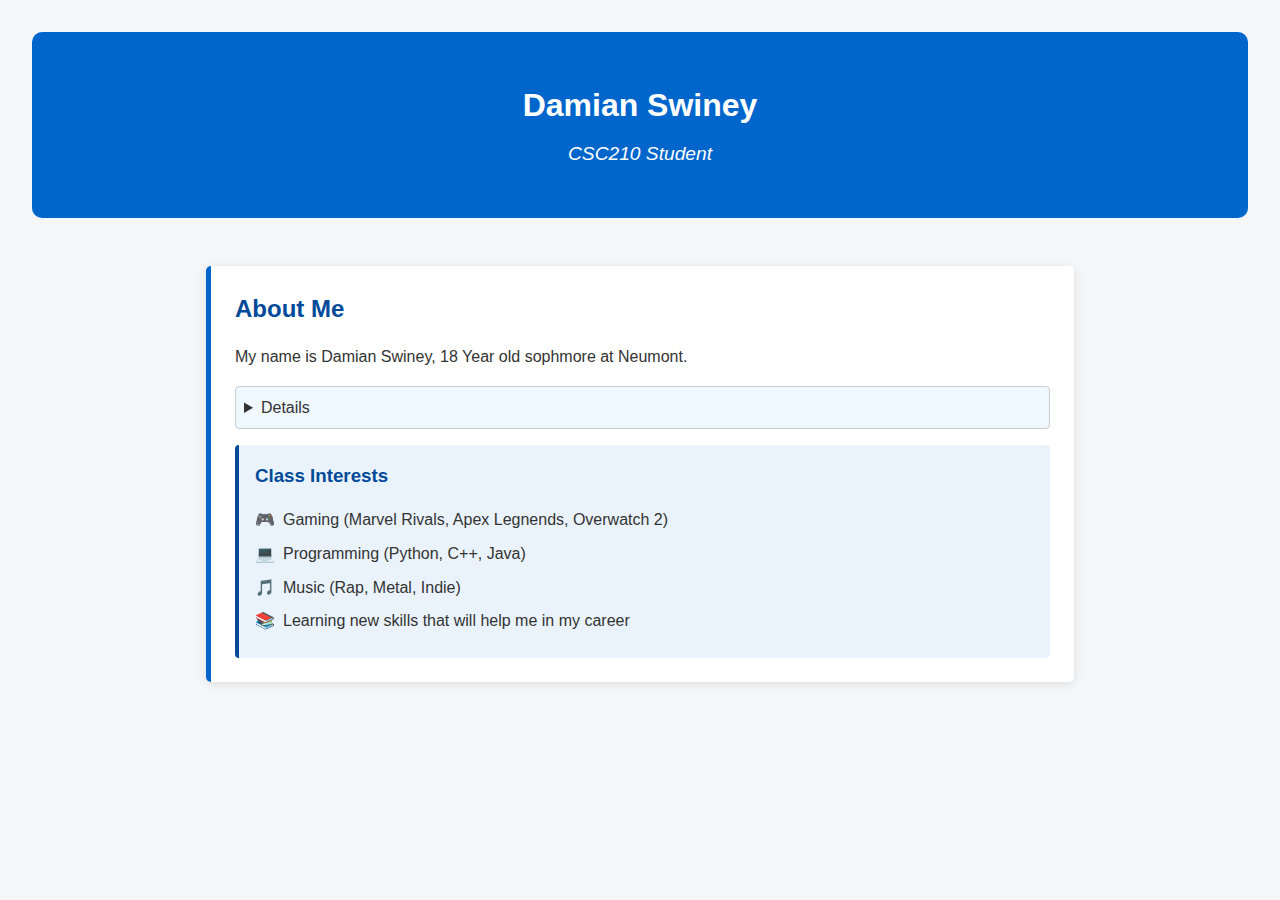
<file: index.html>
<!DOCTYPE html>
<html lang="en">
<head>
    <meta charset="UTF-8">
    <meta name="viewport" content="width=device-width, initial-scale=1.0">
    <link rel="stylesheet" href="style.css">


    <title>Neumont CSC210 - Introduction to Web Development and Presentation</title>
</head>
<body>

    <!-- HTML5 Semantic Header -->
    <header role="banner">
        <div class="container">
            <h1>Damian Swiney</h1>
            <p class="tagline">CSC210 Student</p>
        </div>
    </header>
    
	
    <!-- HTML5 Main Content -->
    <main id="main-content" role="main">
        <div class="container">
            <!-- About Section with HTML5 semantic elements -->
            <section id="about" aria-labelledby="about-heading">
                <h2 id="about-heading">About Me</h2>
                <div class="about-content">
                    <div class="about-text">
                        <p>My name is Damian Swiney, 18 Year old sophmore at Neumont.</p>
                        <details>
                            <p>
                                This is my test site for my CSC210 github assignment.
                            </p>
                        </details>
                    </div>
                    
                    <aside class="interests" aria-labelledby="interests-heading">
                        <h3 id="interests-heading">Class Interests</h3>
                        <ul>
                            <li>
                                <span role="img" aria-label="Gaming">🎮</span>
                                Gaming (Marvel Rivals, Apex Legnends, Overwatch 2)
                            </li>
                            <li>
                                <span role="img" aria-label="Programming">💻</span>
                                Programming (Python, C++, Java)
                            </li>
                            <li>
                                <span role="img" aria-label="Music">🎵</span>
                                Music (Rap, Metal, Indie)
                            </li>
                            <li>
                                <span role="img" aria-label="Learning">📚</span>
                                Learning new skills that will help me in my career
                            </li>
                        </ul>
                    </aside>
                </div>
            </section>
</file>
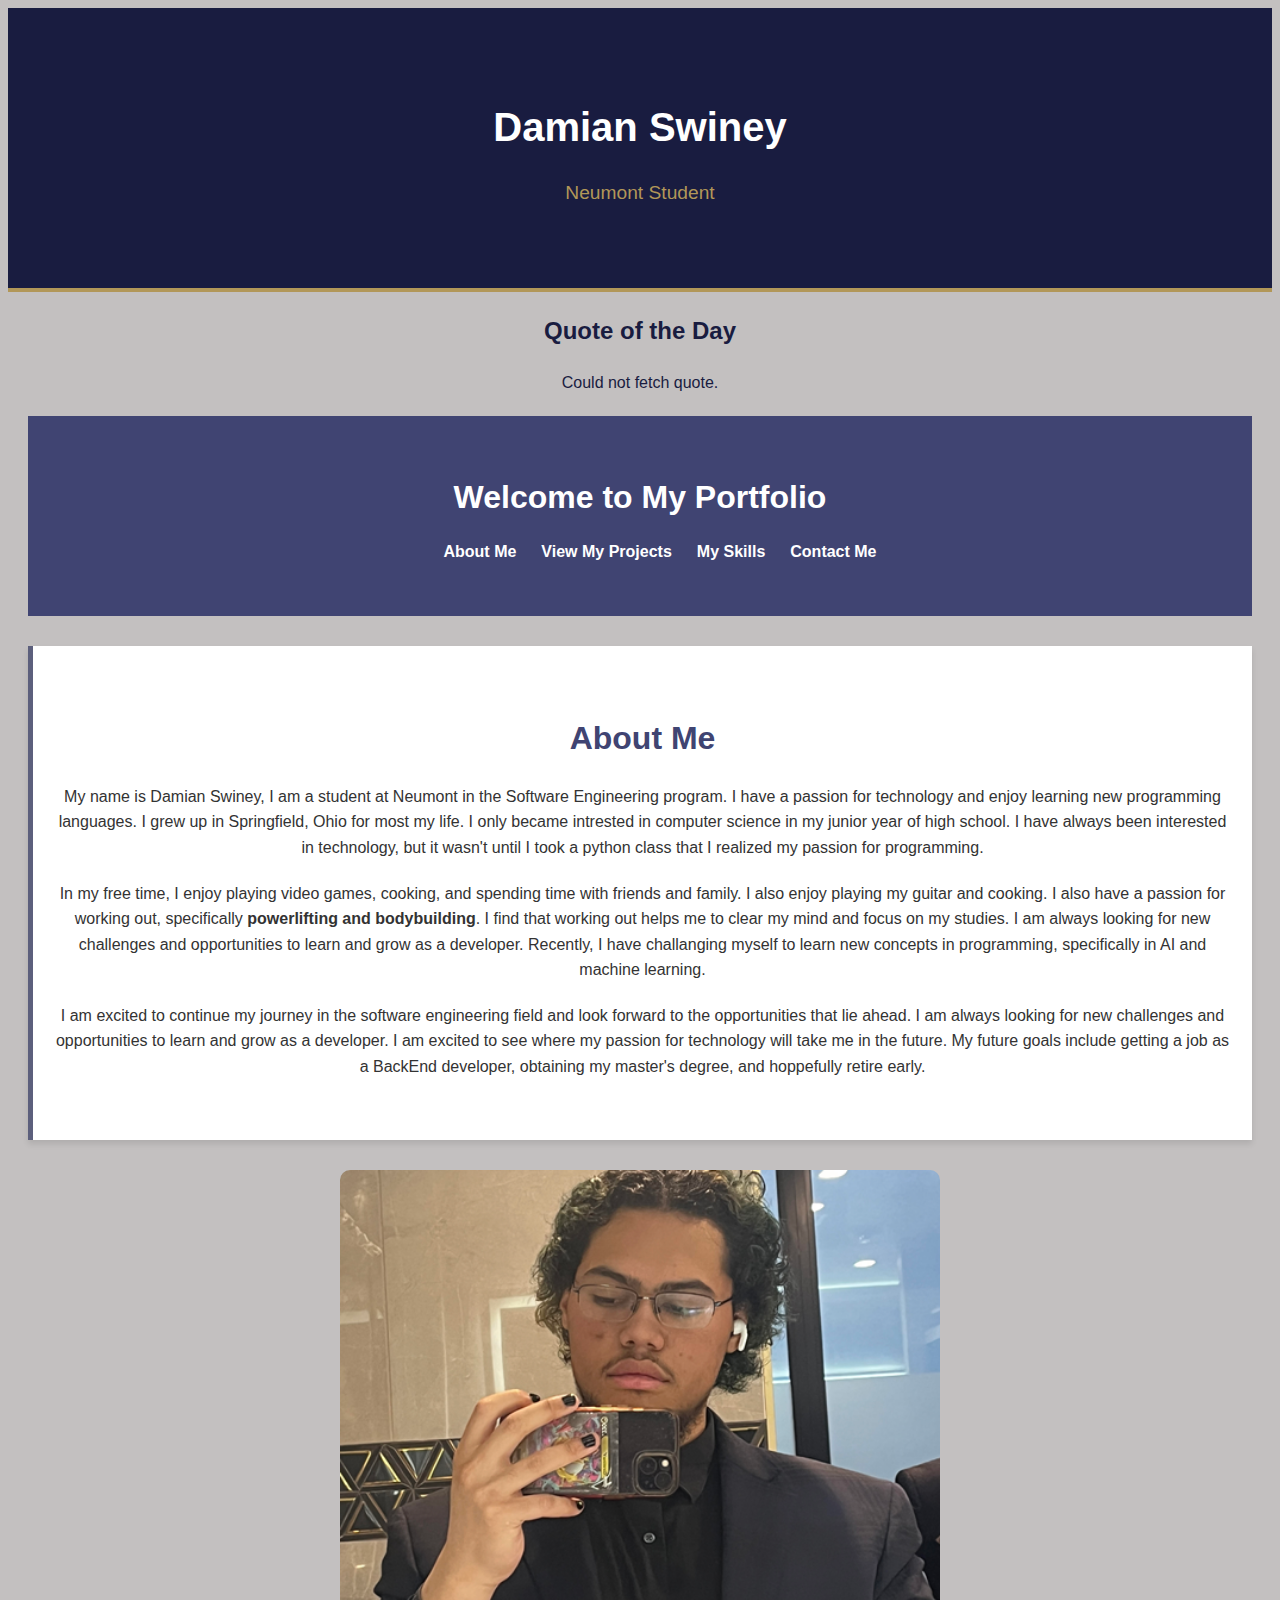
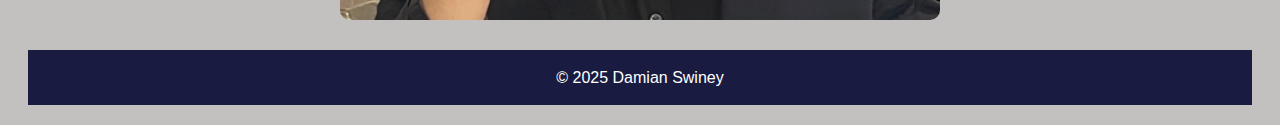
<file: Final/index.html>
<!DOCTYPE html>
<html lang="en">
<head>
  <meta charset="UTF-8" />
  <meta name="viewport" content="width=device-width, initial-scale=1.0" />
  <title>About Me Page</title>
  <link rel="stylesheet" href="css/index.css" />
</head>
<body>
    <header role="banner">
        <div class="container">
            <h1>Damian Swiney</h1>
            <p class="tagline">Neumont Student</p>
        </div>
    </header>
    <section id="quote-box">
        <quote>
            <h2>Quote of the Day</h2>
            <p id="quote"></p>
            <p id="author"></p>
        </quote>

<nav role="navigation" aria-label="Main Navigation">
        <div class="container">
            <h1>Welcome to My Portfolio</h1>
            <ul>
                <li><a href="index.html">About Me</a>
                <li><a href="projects.html">View My Projects</a>
                <li><a href="skills.html">My Skills</a>
                <li><a href="contact.html">Contact Me</a></li>
            </ul>
        </div>
    </nav>
    </div>
    
    <section class="about-me">
        <h2>About Me</h2>
        <p>
            My name is Damian Swiney, I am a student at Neumont in the Software Engineering program. I have a passion for technology and enjoy learning new programming languages. 
            I grew up in Springfield, Ohio for most my life. I only became intrested in computer science in my junior year of high school.
            I have always been interested in technology, but it wasn't until I took a python class that I realized my passion for programming.

        </p>

        <p>
            In my free time, I enjoy playing video games, cooking, and spending time with friends and family. I also enjoy playing my guitar and cooking. 
            I also have a passion for working out, specifically <strong> powerlifting and bodybuilding</strong>. I find that working out helps me to clear my mind and focus on my studies.
            I am always looking for new challenges and opportunities to learn and grow as a developer. Recently, I have challanging myself to learn new concepts in programming, specifically in AI and machine learning.

        </p>

        <p>
            I am excited to continue my journey in the software engineering field and look forward to the opportunities that lie ahead. 
            I am always looking for new challenges and opportunities to learn and grow as a developer. I am excited to see where my passion for technology will take me in the future.
            My future goals include getting a job as a BackEnd developer, obtaining my master's degree, and hoppefully retire early.
        </p>
    </section>

    <div id="slideshow">
    <img id="slideshow-image" src="imgs/image1.png" alt="Slideshow Image">
</div>

    
        

<footer>
    <section class="footer-content">
        <p>&copy; 2025 Damian Swiney</p>
    </section>
</footer>
<script src="js/script.js"></script>
</body>
</html>
</file>
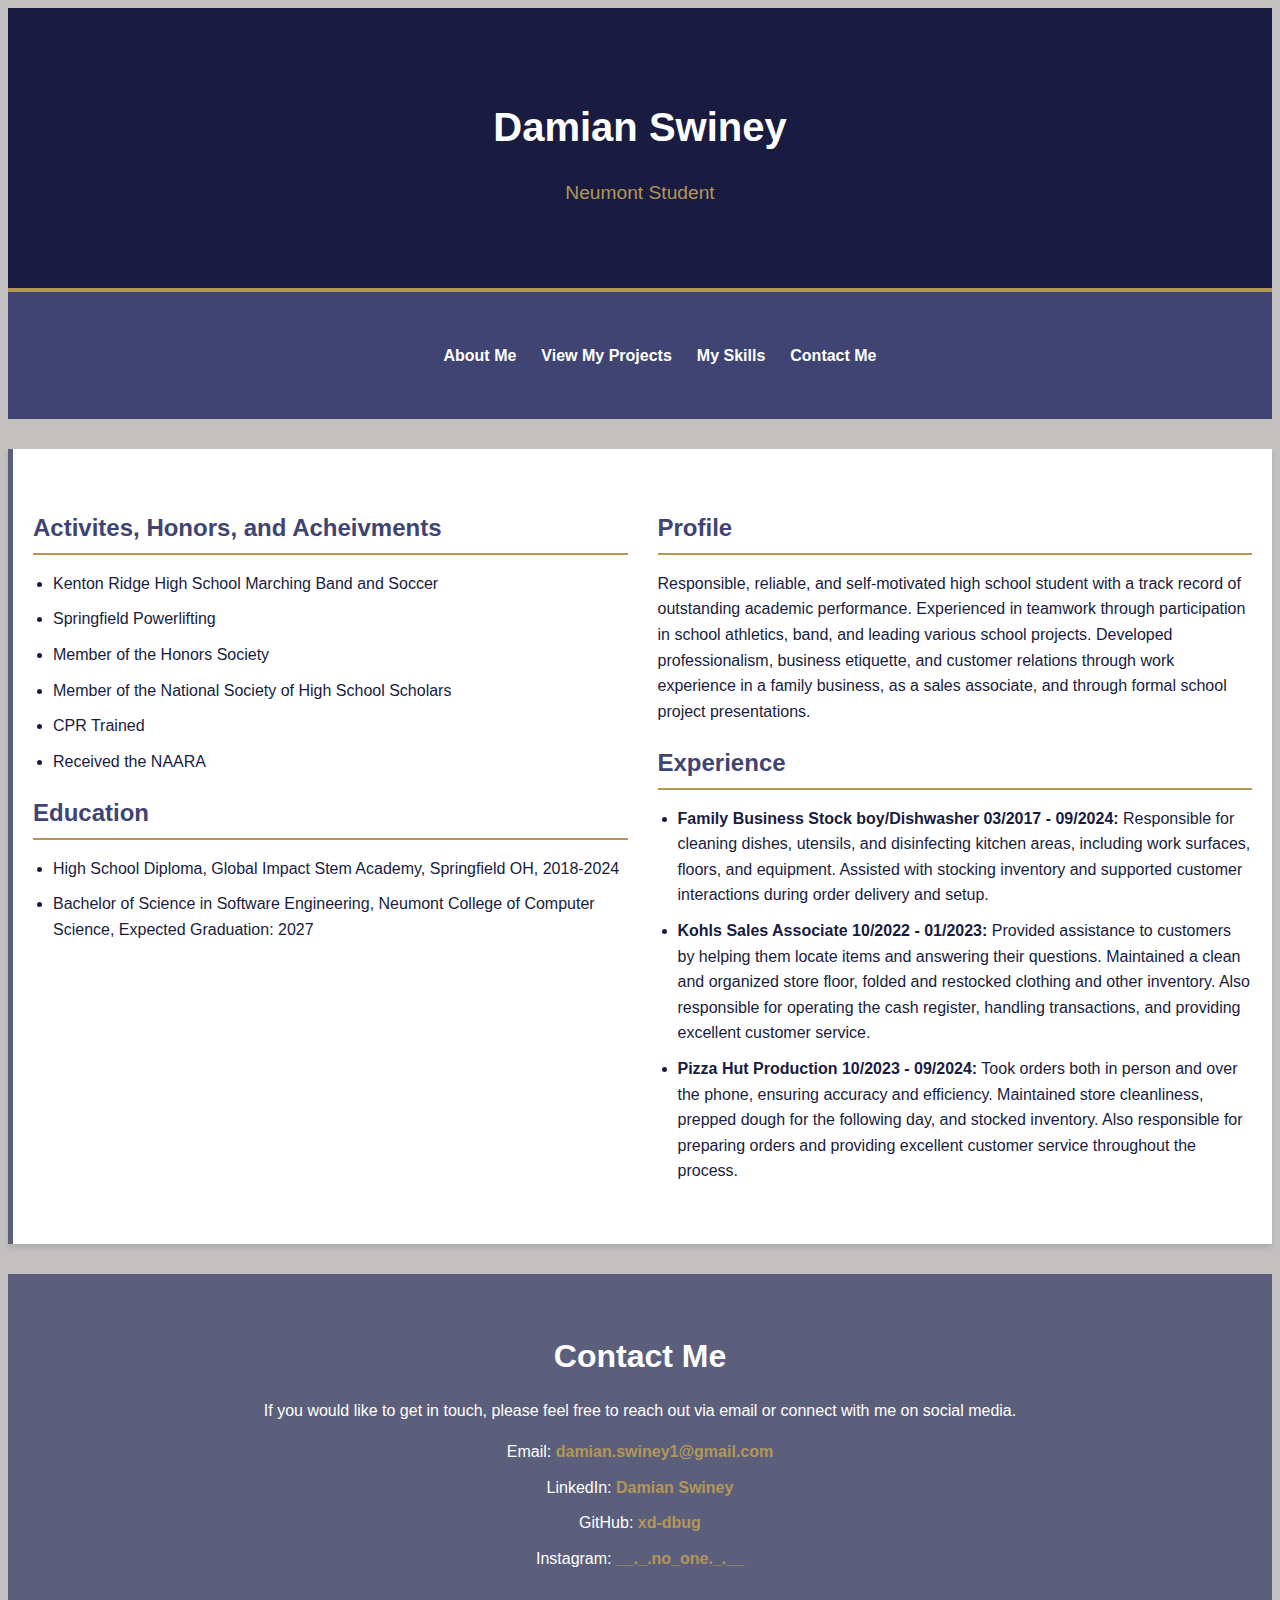
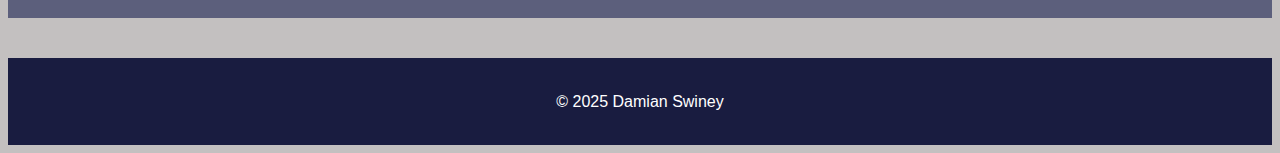
<file: Final/contact.html>
<!DOCTYPE html>
<html lang="en">
<head>
    <meta charset="UTF-8">
    <meta name="viewport" content="width=device-width, initial-scale=1.0">
    <title>Contact Me - Damian Swiney</title>
    <link rel="stylesheet" href="css/contact.css">
</head>
<body>
    <header role="banner">
        <div class="container">
            <h1>Damian Swiney</h1>
            <p class="tagline">Neumont Student</p>
        </div>
    </header>

    <nav role="navigation" aria-label="Main Navigation">
        <div class="container">
            <ul>
                <li><a href="index.html">About Me</a></li>
                <li><a href="projects.html">View My Projects</a></li>
                <li><a href="skills.html">My Skills</a></li>
                <li><a href="contact.html">Contact Me</a></li>
            </ul>
        </div>
    </nav>

    <section class="resume">
        <div class="row">
            <div class="left-column">
                <h2>Activites, Honors, and Acheivments</h2>
                <ul>
                    <li>Kenton Ridge High School Marching Band and Soccer </li> 
                    <li>Springfield Powerlifting </li>
                    <li>Member of the Honors Society</li>
                    <li>Member of the National Society of High School Scholars</li> 
                    <li>CPR Trained</li> 
                    <li>Received the NAARA</li>
                </ul>

                <h2>Education</h2>
                <ul>
                    <li>High School Diploma, Global Impact Stem Academy, Springfield OH, 2018-2024</li>
                    <li>Bachelor of Science in Software Engineering, Neumont College of Computer Science, Expected Graduation: 2027</li>
            </div>
            <div class="right-column">
                <h2>Profile</h2>
                <p>Responsible, reliable, and self-motivated high school student with a track record of outstanding academic performance. Experienced in teamwork through participation in school athletics, band, and leading various school projects. Developed professionalism, business etiquette, and customer relations through work experience in a family business, as a sales associate, and through formal school project presentations.</p>
                <h2>Experience</h2>
                <ul>
                    <li><strong>Family Business Stock boy/Dishwasher 03/2017 - 09/2024:</strong> Responsible for cleaning dishes, utensils, and disinfecting kitchen areas, including work surfaces, floors, and equipment. Assisted with stocking inventory and supported customer interactions during order delivery and setup.</li>
                    <li><strong>Kohls Sales Associate 10/2022 - 01/2023:</strong> Provided assistance to customers by helping them locate items and answering their questions. Maintained a clean and organized store floor, folded and restocked clothing and other inventory. Also responsible for operating the cash register, handling transactions, and providing excellent customer service.</li>
                    <li><strong>Pizza Hut Production 10/2023 - 09/2024:</strong> Took orders both in person and over the phone, ensuring accuracy and efficiency. Maintained store cleanliness, prepped dough for the following day, and stocked inventory. Also responsible for preparing orders and providing excellent customer service throughout the process.</li>
                </ul>
            </div> 
        </div>
    </section>

    <section class="contact-me">
        <h2>Contact Me</h2>
        <p>If you would like to get in touch, please feel free to reach out via email or connect with me on social media.</p>
        <ul>
            <li>Email: <a href="mailto:damian.swiney1@gmail.com"> damian.swiney1@gmail.com</a>
            <li>LinkedIn: <a href="https://www.linkedin.com/in/damian-swiney-4251b0292/">Damian Swiney</a></li>
            <li>GitHub: <a href="https://github.com/xd-dbug">xd-dbug</a>
            <li>Instagram: <a href="https://www.instagram.com/__._.no_one._.__/?next=%2F&hl=en">__._.no_one._.__</a></li>

            </ul>
    </section>
    <footer>
    <section class="footer-content">
        <p>&copy; 2025 Damian Swiney</p>
    </section>
</footer>
</body>
</html>
</file>
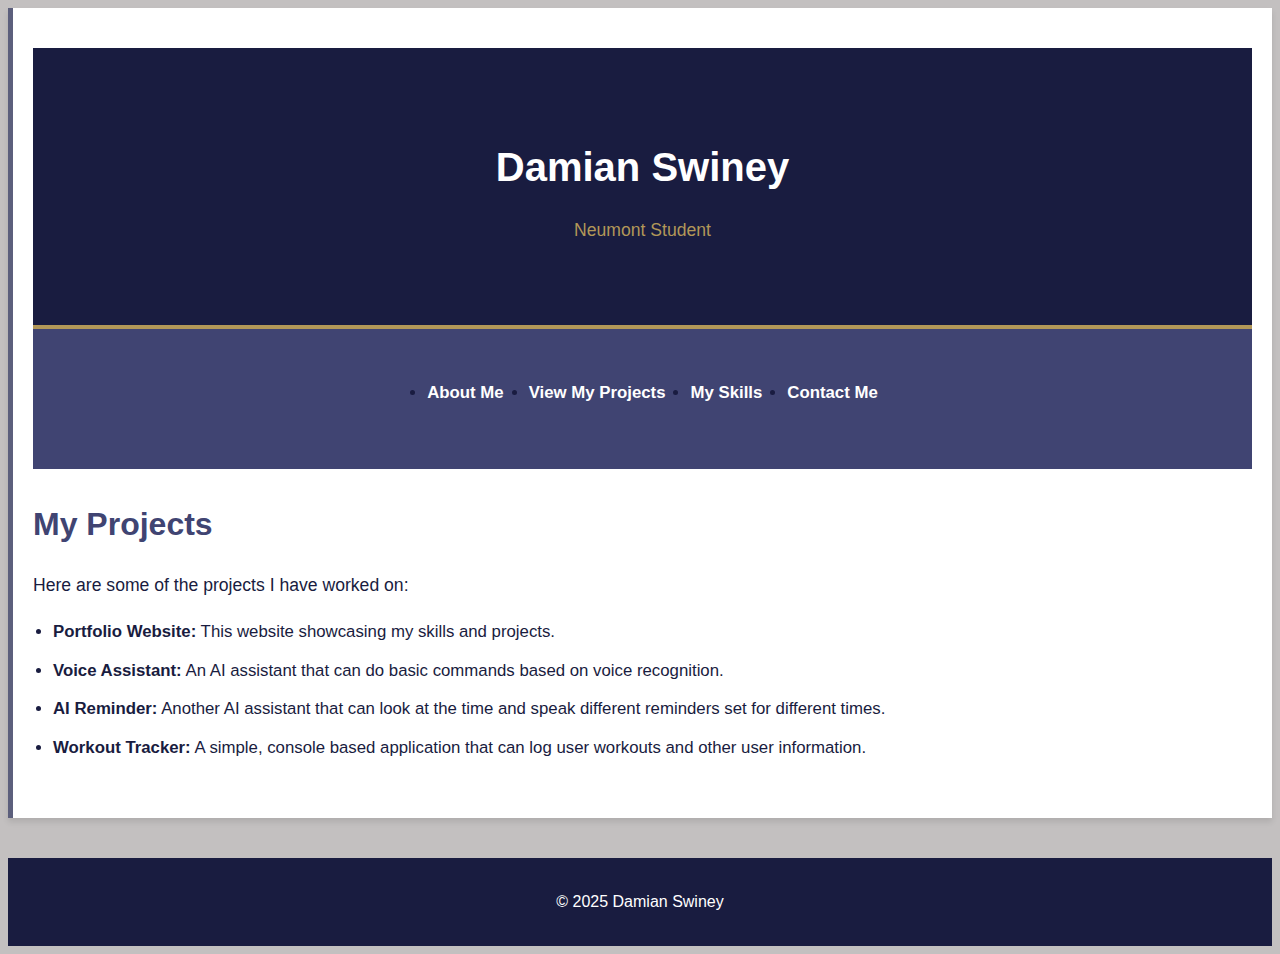
<file: Final/projects.html>
<!DOCTYPE html>
<html lang="en">
<head>
    <meta charset="UTF-8">
    <meta name="viewport" content="width=device-width, initial-scale=1.0">
    <title>My Projects</title>
    <link rel="stylesheet" href="/Final/css/projects.css">
</head>
<body>
    <section class="projects">
        <header role="banner">
            <div class="container">
                <h1>Damian Swiney</h1>
                <p class="tagline">Neumont Student</p>
            </div>
        </header>

        <nav role="navigation" aria-label="Main Navigation">
            <div class="container">
                <ul>
                    <li><a href="index.html">About Me</a></li>
                    <li><a href="projects.html">View My Projects</a></li>
                    <li><a href="skills.html">My Skills</a></li>
                    <li><a href="contact.html">Contact Me</a></li>
                </ul>
            </div>
        </nav>

        <h2>My Projects</h2>
        <p>Here are some of the projects I have worked on:</p>
        <ul>
            <li><strong>Portfolio Website:</strong> This website showcasing my skills and projects.</li>
            <li><strong>Voice Assistant:</strong> An AI assistant that can do basic commands based on voice recognition.</li>
            <li><strong>AI Reminder:</strong> Another AI assistant that can look at the time and speak different reminders set for different times.</li>
            <li><strong>Workout Tracker:</strong> A simple, console based application that can log user workouts and other user information.</li>
        </ul>
        </section>
        <footer>
    <section class="footer-content">
        <p>&copy; 2025 Damian Swiney</p>
    </section>
</footer>
</body>
</html>
</file>
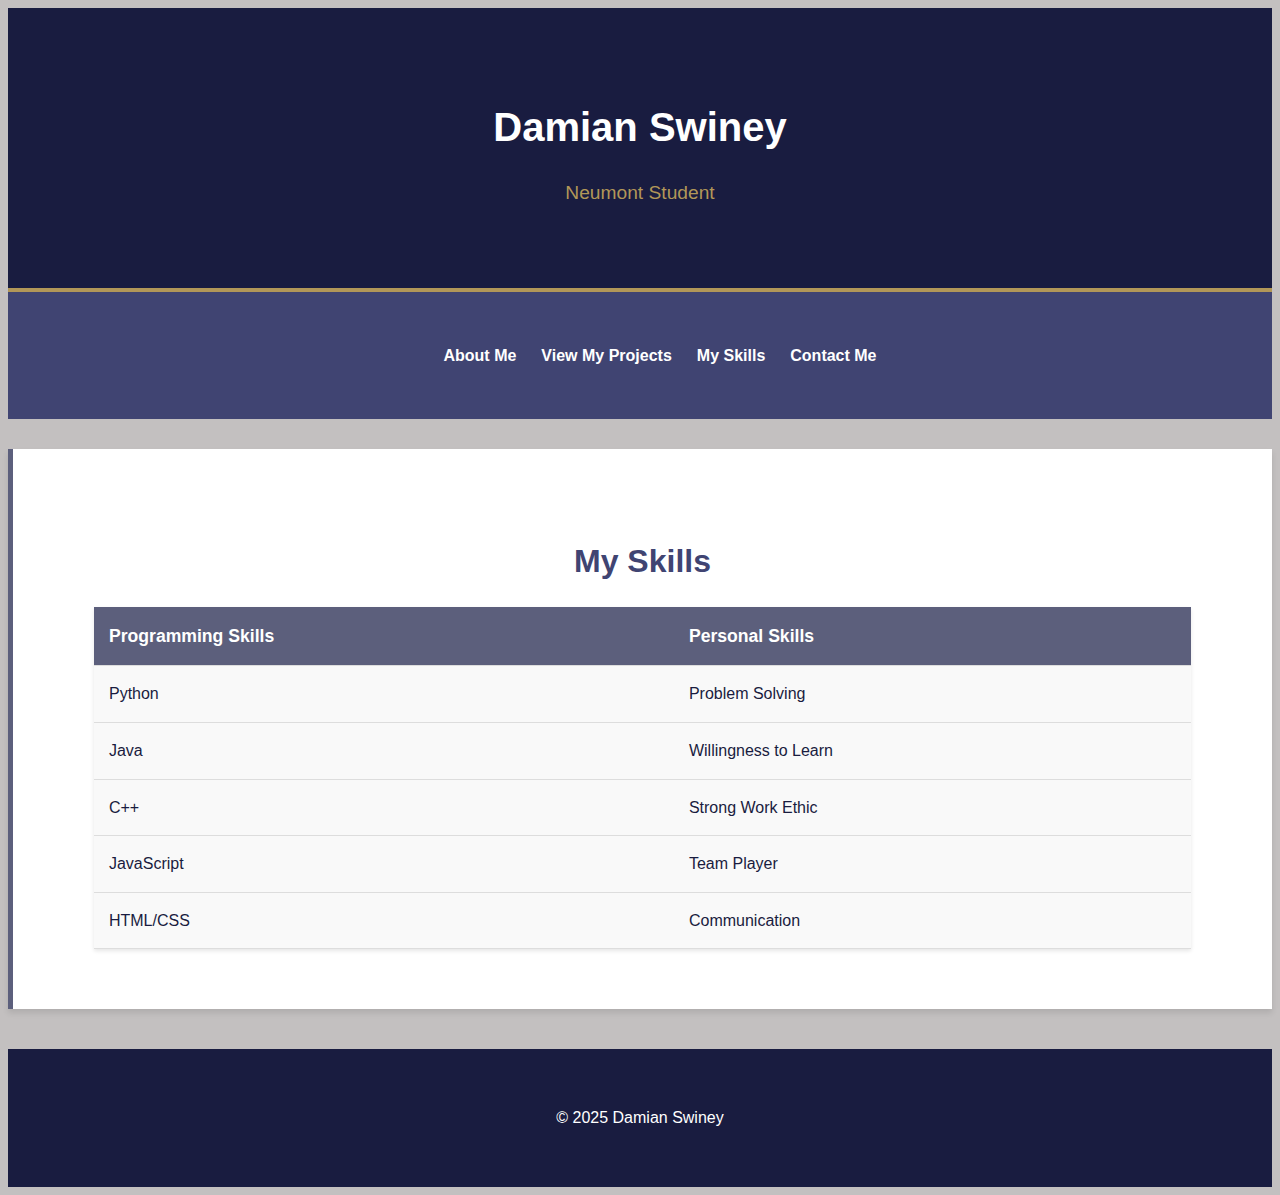
<file: Final/skills.html>
<!DOCTYPE html>
<html lang="en">
<head>
  <meta charset="UTF-8" />
  <meta name="viewport" content="width=device-width, initial-scale=1.0" />
  <title>My Skills</title>
  <link rel="stylesheet" href="/Final/css/skills.css" />
</head>
<body>
  <header role="banner">
    <div class="container">
      <h1>Damian Swiney</h1>
      <p class="tagline">Neumont Student</p>
    </div>
  </header>

  <nav role="navigation" aria-label="Main Navigation">
    <div class="container">
      <ul>
        <li><a href="index.html">About Me</a></li>
        <li><a href="projects.html">View My Projects</a></li>
        <li><a href="skills.html">My Skills</a></li>
        <li><a href="contact.html">Contact Me</a></li>
      </ul>
    </div>
  </nav>

  <section id="skills">
    <div class="container">
      <h2>My Skills</h2>
      <table id="skills-table">
        <thead>
          <tr>
            <th>Programming Skills</th>
            <th>Personal Skills</th>
          </tr>
        </thead>
        <tbody>
          <tr>
            <td>Python</td>
            <td>Problem Solving</td>
        </tr>
          <tr>
            <td>Java</td>
            <td>Willingness to Learn</td>
        </tr>
          <tr>
            <td>C++</td>
            <td>Strong Work Ethic</td>
        </tr>
          <tr>
            <td>JavaScript</td>
            <td>Team Player</td>
        </tr>
          <tr>
            <td>HTML/CSS</td>
            <td>Communication</td>
        </tr>
        </tbody>
      </table>
    </div>
  </section>

  <footer>
    <div class="container footer-content">
      <p>&copy; 2025 Damian Swiney</p>
    </div>
  </footer>
</body>
</html>
</file>
<file: Final/css/index.css>
body {
  font-family: 'Segoe UI', Tahoma, Geneva, Verdana, sans-serif;
  background-color: #c3c0c0;
  color: #191c40;
  line-height: 1.6;
}

.container {
  width: 90%;
  max-width: 1100px;
  margin: 0 auto;
  padding: 20px;
}

header {
  background-color: #191c40;
  color: #ffffff;
  padding: 40px 0;
  text-align: center;
  border-bottom: 4px solid #b29758;
}

header h1 {
  font-size: 2.5em;
  margin-bottom: 10px;
}

.tagline {
  font-size: 1.2em;
  color: #b29758;
}

nav {
  background-color: #404472;
  padding: 15px 0;
  margin-top: 20px;
}

nav h1 {
  color: #ffffff;
  text-align: center;
  margin-bottom: 10px;
}

nav ul {
  display: flex;
  justify-content: center;
  gap: 25px;
  list-style: none;
}

nav a {
  color: #ffffff;
  text-decoration: none;
  font-weight: bold;
  transition: color 0.3s;
}

nav a:hover {
  color: #b29758;
}

.about-me {
  background-color: #ffffff;
  padding: 40px 20px;
  margin: 30px 0;
  border-left: 5px solid #5c5f7c;
  box-shadow: 0 4px 6px rgba(0,0,0,0.1);
}

.about-me h2 {
  color: #404472;
  font-size: 2em;
  margin-bottom: 20px;
}

.about-me p {
  margin-bottom: 20px;
  color: #333;
}

#slideshow img {
    width: 100%;
    max-width: 600px;
    height: auto;
    display: block;
    margin: 20px auto;
    border-radius: 10px;
}

#quote-box {
    text-align: center;
    margin: 20px;
    font-family: sans-serif;
}

footer {
  background-color: #191c40;
  color: #ffffff;
  text-align: center;
  padding: 15px 0;
  margin-top: 30px;
}

.footer-content p {
  margin: 0;
}
</file>
<file: Final/css/contact.css>
body {
  font-family: 'Segoe UI', Tahoma, Geneva, Verdana, sans-serif;
  background-color: #c3c0c0;
  color: #191c40;
  line-height: 1.6;
}

.container {
  width: 90%;
  max-width: 1100px;
  margin: 0 auto;
  padding: 20px;
}

/* Header */
header {
  background-color: #191c40;
  color: #ffffff;
  padding: 40px 0;
  text-align: center;
  border-bottom: 4px solid #b29758;
}

header h1 {
  font-size: 2.5em;
  margin-bottom: 10px;
}

.tagline {
  font-size: 1.2em;
  color: #b29758;
}

nav {
  background-color: #404472;
  padding: 15px 0;
  margin-bottom: 30px;
}

nav ul {
  display: flex;
  justify-content: center;
  list-style: none;
  gap: 25px;
}

nav a {
  color: #ffffff;
  text-decoration: none;
  font-weight: bold;
  transition: color 0.3s;
}

nav a:hover {
  color: #b29758;
}

.resume {
  background-color: #ffffff;
  padding: 40px 20px;
  margin-bottom: 30px;
  border-left: 5px solid #5c5f7c;
  box-shadow: 0 4px 6px rgba(0,0,0,0.1);
}

.resume .row {
  display: flex;
  flex-wrap: wrap;
  gap: 30px;
}

.left-column,
.right-column {
  flex: 1;
  min-width: 280px;
}

.resume h2 {
  color: #404472;
  margin-bottom: 15px;
  border-bottom: 2px solid #b29758;
  padding-bottom: 5px;
}

.resume ul {
  list-style-type: disc;
  padding-left: 20px;
  margin-bottom: 20px;
}

.resume li {
  margin-bottom: 10px;
}

.contact-me {
  background-color: #5c5f7c;
  color: #ffffff;
  padding: 30px 20px;
  text-align: center;
}

.contact-me h2 {
  font-size: 2em;
  color: #ffffff;
  margin-bottom: 10px;
}

.contact-me a {
  color: #b29758;
  text-decoration: none;
  font-weight: bold;
  transition: color 0.3s;
}

.contact-me a:hover {
  color: #ffffff;
}

.contact-me ul {
  list-style: none;
  padding: 0;
  margin-top: 15px;
}

.contact-me li {
  margin-bottom: 10px;
}
footer {
  background-color: #191c40;
  color: #ffffff;
  text-align: center;
  padding: 15px 0;
  margin-top: 40px;
}
</file>
<file: Final/css/projects.css>
body {
  font-family: 'Segoe UI', Tahoma, Geneva, Verdana, sans-serif;
  background-color: #c3c0c0;
  color: #191c40;
  line-height: 1.6;
}

.container {
  width: 90%;
  max-width: 1100px;
  margin: 0 auto;
  padding: 20px;
}

header {
  background-color: #191c40;
  color: #ffffff;
  padding: 40px 0;
  text-align: center;
  border-bottom: 4px solid #b29758;
}

header h1 {
  font-size: 2.5em;
  margin-bottom: 10px;
}

.tagline {
  font-size: 1.2em;
  color: #b29758;
}

nav {
  background-color: #404472;
  padding: 15px 0;
  margin-bottom: 30px;
}

nav ul {
  display: flex;
  justify-content: center;
  gap: 25px;
  list-style: none;
}

nav a {
  color: #ffffff;
  text-decoration: none;
  font-weight: bold;
  transition: color 0.3s;
}

nav a:hover {
  color: #b29758;
}

.projects {
  background-color: #ffffff;
  padding: 40px 20px;
  border-left: 5px solid #5c5f7c;
  box-shadow: 0 4px 6px rgba(0,0,0,0.1);
}

.projects h2 {
  color: #404472;
  font-size: 2em;
  margin-bottom: 20px;
}

.projects p {
  margin-bottom: 20px;
  font-size: 1.1em;
}

.projects ul {
  list-style: disc;
  padding-left: 20px;
}

.projects li {
  margin-bottom: 12px;
  font-size: 1.05em;
}

footer {
  background-color: #191c40;
  color: #ffffff;
  text-align: center;
  padding: 15px 0;
  margin-top: 40px;
}
</file>
<file: Final/css/skills.css>
body {
  font-family: 'Segoe UI', Tahoma, Geneva, Verdana, sans-serif;
  background-color: #c3c0c0;
  color: #191c40;
  line-height: 1.6;
}

.container {
  width: 90%;
  max-width: 1100px;
  margin: 0 auto;
  padding: 20px;
}

header {
  background-color: #191c40;
  color: #ffffff;
  padding: 40px 0;
  text-align: center;
  border-bottom: 4px solid #b29758;
}

header h1 {
  font-size: 2.5em;
  margin-bottom: 10px;
}

.tagline {
  font-size: 1.2em;
  color: #b29758;
}

nav {
  background-color: #404472;
  padding: 15px 0;
  margin-bottom: 30px;
}

nav ul {
  display: flex;
  justify-content: center;
  gap: 25px;
  list-style: none;
}

nav a {
  color: #ffffff;
  text-decoration: none;
  font-weight: bold;
  transition: color 0.3s;
}

nav a:hover {
  color: #b29758;
}

#skills {
  background-color: #ffffff;
  padding: 40px 20px;
  border-left: 5px solid #5c5f7c;
  box-shadow: 0 4px 6px rgba(0,0,0,0.1);
}

#skills h2 {
  color: #404472;
  font-size: 2em;
  margin-bottom: 20px;
  text-align: center;
}

#skills-table {
  width: 100%;
  border-collapse: collapse;
  background-color: #f9f9f9;
  box-shadow: 0 2px 4px rgba(0,0,0,0.1);
}

#skills-table th,
#skills-table td {
  padding: 15px;
  text-align: left;
  border-bottom: 1px solid #ddd;
}

#skills-table th {
  background-color: #5c5f7c;
  color: #ffffff;
  font-size: 1.1em;
}

#skills-table tr:hover {
  background-color: #e0e0e0;
}

footer {
  background-color: #191c40;
  color: #ffffff;
  text-align: center;
  padding: 20px 0;
  margin-top: 40px;
}
</file>
<file: style.css>
/* ========== Reset & Base ========== */
* {
    margin: 0;
    padding: 0;
    box-sizing: border-box;
}

html {
    scroll-behavior: smooth;
}

body {
    font-family: 'Segoe UI', sans-serif;
    background-color: #f4f6f8;
    color: #333;
    line-height: 1.6;
    padding: 2rem;
    transition: background-color 0.3s ease, color 0.3s ease;
}

/* ========== Dark Theme ========== */
body.dark-theme {
    background-color: #1a1a1a;
    color: #e0e0e0;
}

body.dark-theme header {
    background-color: #2d2d2d;
}

body.dark-theme #about,
body.dark-theme .media-section,
body.dark-theme #contact {
    background-color: #2d2d2d;
    color: #e0e0e0;
}

body.dark-theme aside.interests {
    background-color: #3a3a3a;
}

body.dark-theme nav a {
    color: #66b3ff;
}

body.dark-theme nav a:hover {
    color: #99ccff;
    background-color: rgba(102, 179, 255, 0.2);
}

body.dark-theme .audio-controls input[type="file"] {
    background-color: #3a3a3a;
    color: #e0e0e0;
    border-color: #555;
}

body.dark-theme .audio-controls button {
    background-color: #66b3ff;
}

body.dark-theme .audio-controls button:hover {
    background-color: #4d9fe6;
}

body.dark-theme .audio-controls button:disabled {
    background-color: #555;
    color: #999;
}

body.dark-theme .progress-bar {
    background-color: #3a3a3a;
}

body.dark-theme .progress {
    background-color: #66b3ff;
}

body.dark-theme details {
    background-color: #3a3a3a;
    border-color: #555;
}

body.dark-theme details summary:hover {
    background-color: rgba(102, 179, 255, 0.2);
}

body.dark-theme .audio-info {
    background-color: #3a3a3a;
    color: #e0e0e0;
}

body.dark-theme .contact-info p {
    background-color: #3a3a3a;
    color: #e0e0e0;
}

body.dark-theme h2,
body.dark-theme h3 {
    color: #66b3ff;
}

body.dark-theme .skills-toggle {
    background-color: #66b3ff;
}

body.dark-theme .skills-toggle:hover {
    background-color: #4d9fe6;
}

body.dark-theme .audio-features {
    background-color: #3a3a3a;
}

/* ========== Header ========== */
header {
    text-align: center;
    background-color: #0066cc;
    color: white;
    padding: 2rem;
    border-radius: 10px;
    margin-bottom: 2rem;
    position: relative;
}

header h1 {
    font-size: 2rem;
    margin-bottom: 0.5rem;
}

.tagline {
    font-style: italic;
    font-size: 1.2rem;
    margin-top: 0.5rem;
}

.theme-toggle {
    position: absolute;
    top: 1rem;
    right: 1rem;
    background: rgba(255, 255, 255, 0.2);
    border: none;
    color: white;
    padding: 0.5rem 1rem;
    border-radius: 20px;
    cursor: pointer;
    transition: background-color 0.3s ease;
}

.theme-toggle:hover {
    background: rgba(255, 255, 255, 0.3);
}

/* ========== Navigation ========== */
nav ul {
    display: flex;
    justify-content: center;
    list-style: none;
    margin: 1rem 0 2rem 0;
    gap: 1.5rem;
    flex-wrap: wrap;
}

nav a {
    text-decoration: none;
    color: #0066cc;
    font-weight: bold;
    transition: all 0.3s ease;
    padding: 0.5rem 1rem;
    border-radius: 5px;
}

nav a:hover {
    color: #004a99;
    background-color: rgba(0, 102, 204, 0.1);
    transform: translateY(-2px);
}

/* ========== Main Layout ========== */
main {
    max-width: 900px;
    margin: auto;
}

.container {
    max-width: 900px;
    margin: auto;
    padding: 1rem;
}

/* ========== About Section ========== */
#about {
    background-color: white;
    padding: 1.5rem;
    margin-bottom: 2rem;
    border-left: 5px solid #0066cc;
    border-radius: 5px;
    box-shadow: 0 2px 10px rgba(0, 0, 0, 0.1);
    transition: transform 0.3s ease;
}

#about:hover {
    transform: translateY(-5px);
}

.about-text p {
    margin-bottom: 1rem;
}

/* ========== Skills Section ========== */
.skills-header {
    display: flex;
    justify-content: space-between;
    align-items: center;
    margin-bottom: 1rem;
}

.skills-toggle {
    background-color: #0066cc;
    color: white;
    border: none;
    padding: 0.5rem 1rem;
    border-radius: 5px;
    cursor: pointer;
    transition: background-color 0.3s ease;
}

.skills-toggle:hover {
    background-color: #004a99;
}

/* ========== Interests Aside ========== */
aside.interests {
    background-color: #eaf3fc;
    padding: 1rem;
    margin-top: 1rem;
    border-left: 4px solid #004a99;
    border-radius: 4px;
}

aside.interests ul {
    list-style: none;
    padding-left: 0;
}

aside.interests li {
    margin-bottom: 0.5rem;
    display: flex;
    align-items: center;
    gap: 0.5rem;
    font-size: 1rem;
    transition: transform 0.2s ease;
}

aside.interests li:hover {
    transform: translateX(5px);
}

/* ========== Media Section ========== */
.media-section {
    background-color: white;
    padding: 1.5rem;
    margin: 1rem 0;
    border-radius: 8px;
    border-left: 4px solid #0066cc;
    box-shadow: 0 2px 10px rgba(0, 0, 0, 0.1);
}

.audio-controls {
    display: flex;
    gap: 1rem;
    margin: 1rem 0;
    flex-wrap: wrap;
    align-items: center;
}

.audio-controls input[type="file"] {
    flex: 1;
    padding: 0.5rem;
    border: 1px solid #ddd;
    border-radius: 4px;
    background-color: white;
    min-width: 200px;
}

.audio-controls button {
    padding: 0.5rem 1rem;
    background-color: #0066cc;
    color: white;
    border: none;
    border-radius: 4px;
    cursor: pointer;
    transition: all 0.3s ease;
}

.audio-controls button:hover {
    background-color: #004a99;
    transform: translateY(-2px);
}

.audio-controls button:disabled {
    background-color: #ccc;
    cursor: not-allowed;
    transform: none;
}

.progress-bar {
    width: 100%;
    height: 20px;
    background-color: #e0e0e0;
    border-radius: 10px;
    overflow: hidden;
    margin-top: 1rem;
    cursor: pointer;
}

.progress {
    height: 100%;
    background-color: #0066cc;
    transition: width 0.1s ease;
    width: 0%;
}

#audio-element {
    width: 100%;
    margin-top: 1rem;
}

.audio-info {
    margin-top: 1rem;
    padding: 1rem;
    background-color: #f8f9fa;
    border-radius: 4px;
}

.time-display {
    margin-top: 0.5rem;
    font-size: 0.9rem;
    color: #666;
}

.audio-features {
    margin-top: 2rem;
    padding: 1rem;
    background-color: #f8f9fa;
    border-radius: 8px;
    border-left: 4px solid #28a745;
}

.audio-features h3 {
    margin-bottom: 1rem;
    color: #28a745;
}

.audio-features ul {
    list-style: none;
    padding-left: 0;
}

.audio-features li {
    margin-bottom: 0.5rem;
    padding: 0.25rem 0;
}

/* ========== Contact Section ========== */
#contact {
    background-color: white;
    padding: 1.5rem;
    margin-bottom: 2rem;
    border-left: 5px solid #17a2b8;
    border-radius: 5px;
    box-shadow: 0 2px 10px rgba(0, 0, 0, 0.1);
}

.contact-info {
    margin-top: 1rem;
}

.contact-info p {
    margin-bottom: 0.5rem;
    padding: 0.5rem;
    background-color: #f8f9fa;
    border-radius: 5px;
}

/* ========== Details Dropdown ========== */
details {
    margin-top: 1rem;
    padding: 0.5rem;
    background-color: #f0f8ff;
    border: 1px solid #ccc;
    border-radius: 4px;
}

details summary {
    cursor: pointer;
    font-weight: bold;
    padding: 0.5rem;
    transition: background-color 0.3s ease;
}

details summary:hover {
    background-color: rgba(0, 102, 204, 0.1);
}

details[open] summary {
    margin-bottom: 0.5rem;
}

/* ========== Headings ========== */
h2, h3 {
    color: #004a99;
    margin-bottom: 1rem;
}

/* ========== Animations ========== */
@keyframes fadeIn {
    from { 
        opacity: 0; 
        transform: translateY(20px); 
    }
    to { 
        opacity: 1; 
        transform: translateY(0); 
    }
}

.fade-in {
    animation: fadeIn 0.5s ease-in-out;
}

/* ========== Responsive Design ========== */
@media (max-width: 768px) {
    body {
        padding: 1rem;
    }
    
    nav ul {
        flex-direction: column;
        gap: 0.5rem;
    }
    
    .audio-controls {
        flex-direction: column;
    }
    
    .audio-controls input[type="file"] {
        min-width: auto;
    }
    
    .theme-toggle {
        position: static;
        margin-top: 1rem;
    }
    
    .skills-header {
        flex-direction: column;
        gap: 1rem;
        align-items: stretch;
    }
}

/* ========== Print Styles ========== */
@media print {
    .theme-toggle,
    .audio-controls,
    #audio-element {
        display: none;
    }
    
    body {
        background: white;
        color: black;
        padding: 0;
    }
    
    .media-section,
    #about,
    #contact {
        box-shadow: none;
        border: 1px solid #ccc;
    }
}
</file>
